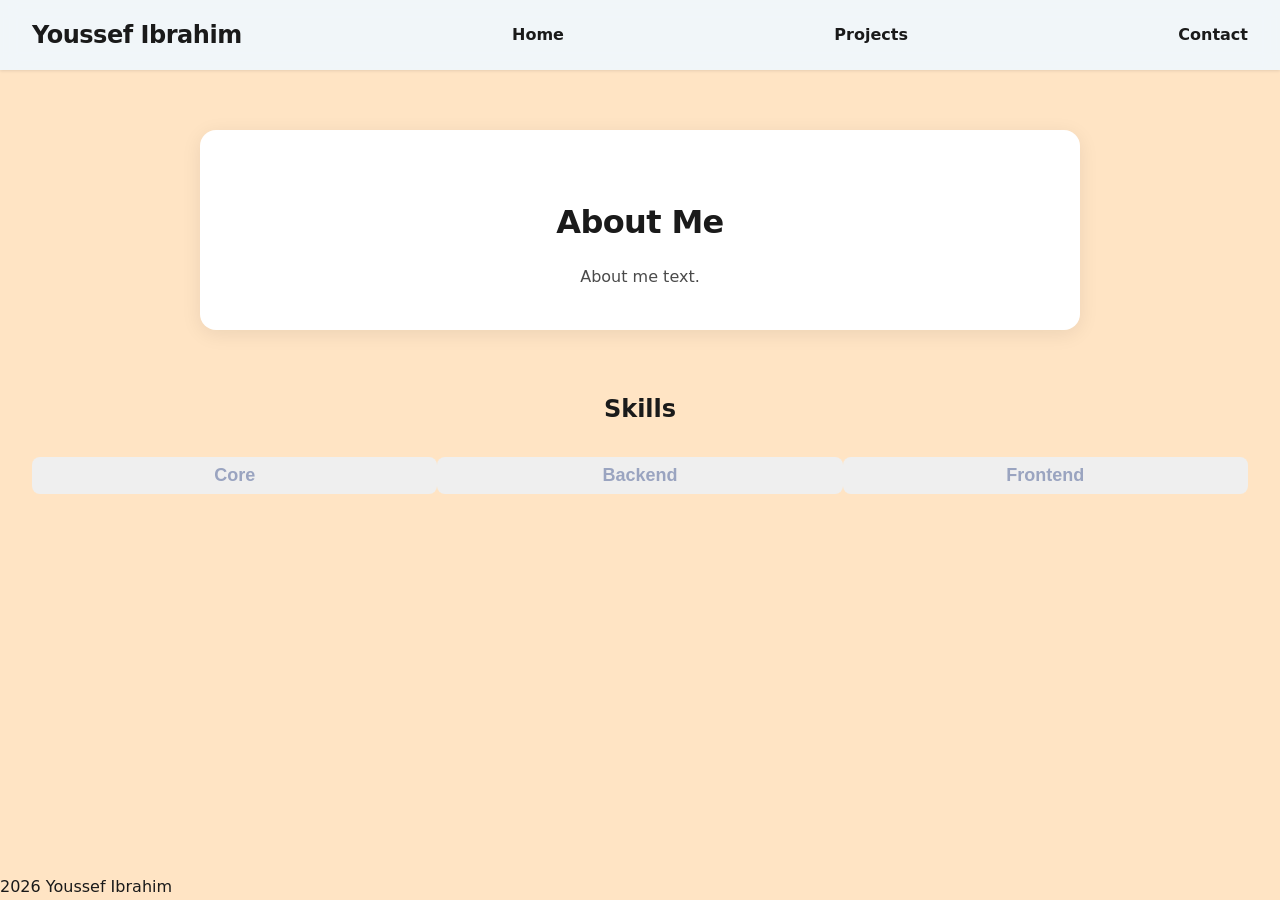
<file: index.html>
<!DOCTYPE html>
<html lang="en">
  
<head>
    <title>Youssef's Portfolio</title>
    <meta charset="UTF-8">
    <meta name="viewport" content="width=device-width, initial-scale=1.0">
    <link href="style.css" rel="stylesheet">
    <link href="about-style.css" rel="stylesheet">
</head>
  
<body>

    <nav class="navbar">
        <h1>Youssef Ibrahim</h1>
        <a href="index.html">Home</a>
        <a href="projects.html">Projects</a>
        <a href="contact.html">Contact</a>
    </nav>
    
    <main>
        <section class="aboutme">
            <h2>About Me</h2>
            <p>About me text.</p>
        </section>
    
        <section class="skills">
                <h2>Skills</h2>

                <div class="skill-selector">
                    <button class="skillbutton" data-tab="core">Core</button>
                    <button class="skillbutton" data-tab="backend">Backend</button>
                    <button class="skillbutton" data-tab="frontend">Frontend</button>
                </div>
                
                <div class="skill-panel" data-panel="core">
                    <div class="skill-card">Java</div>
                    <div class="skill-card">C</div>
                    <div class="skill-card">C++</div>
                    <div class="skill-card">Python</div>
                    <div class="skill-card">HTML/CSS</div>
                </div>

                <div class="skill-panel" data-panel="frontend">
                    <div class="skill-card">React</div>
                    <div class="skill-card">TailwindCSS</div>
                    <div class="skill-card">TypeScript</div>
                    <div class="skill-card">JavaScript</div>
                    <div class="skill-card">React</div>
                </div>

                <div class="skill-panel" data-panel="backend">
                    <div class="skill-card">Flask</div>
                    <div class="skill-card">FastAPI</div>
                </div>
        </section>
    </main>

    <footer>
        2026 Youssef Ibrahim
    </footer>

    <script src="scripts.js"></script>
</body>
  
</html>
</file>
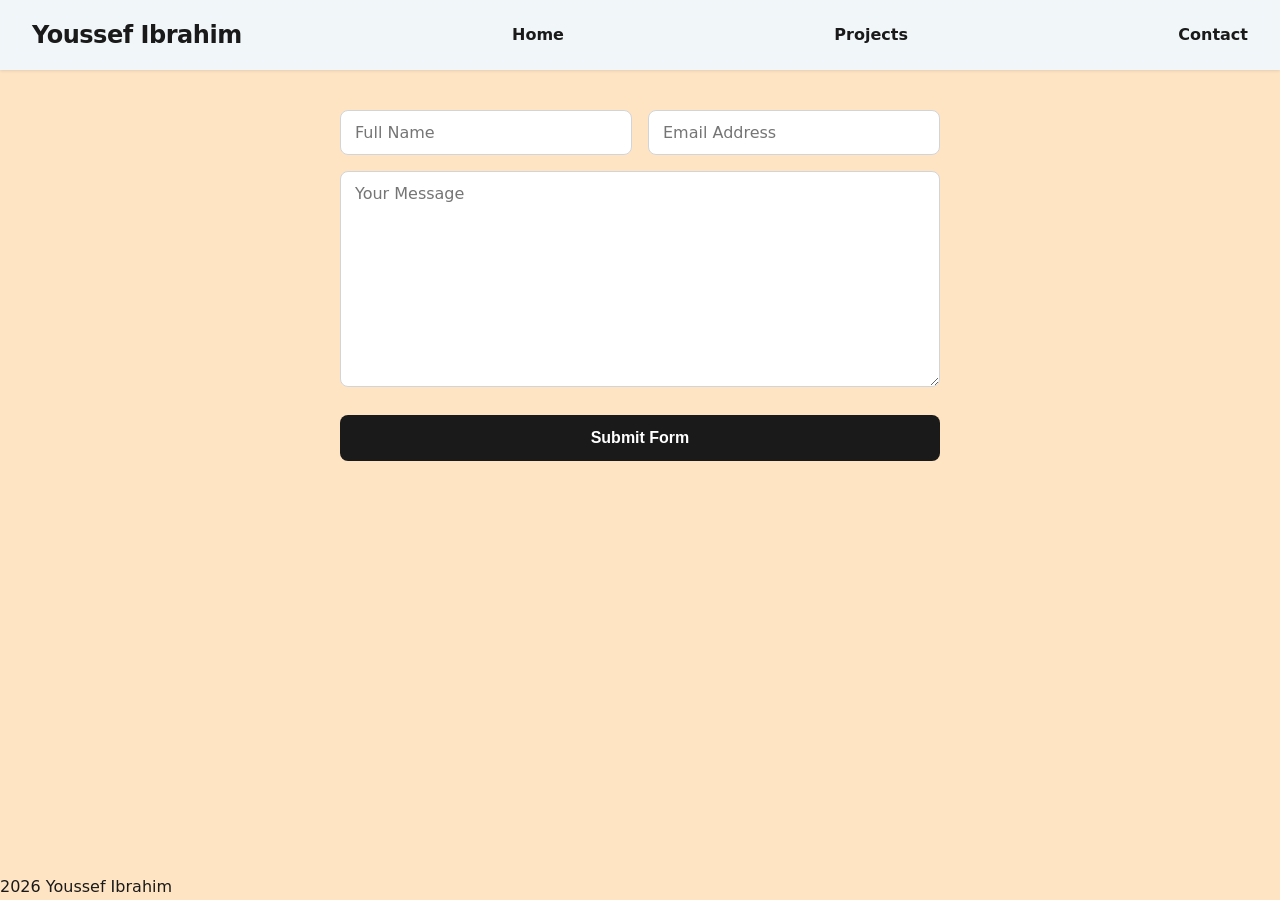
<file: contact.html>
<!DOCTYPE html>
<html lang="en">
  
<head>
    <title>Contact Youssef</title>
    <meta charset="UTF-8">
    <meta name="viewport" content="width=device-width, initial-scale=1.0">
    <link href="style.css" rel="stylesheet">
</head>
  
<body>
    <nav class="navbar">
        <h1>Youssef Ibrahim</h1>
        <a href="index.html">Home</a>
        <a href="projects.html">Projects</a>
        <a href="contact.html">Contact</a>
    </nav>
    
    <main style="display: flex; justify-content: center;">
        <form target="_blank" action="https://formsubmit.co/your@email.com" method="POST">
            <div class="form-group">
            <div class="form-row">
                <div class="col">
                <input type="text" name="name" class="form-control" placeholder="Full Name" required>
                </div>
                <div class="col">
                <input type="email" name="email" class="form-control" placeholder="Email Address" required>
                </div>
            </div>
            </div>
            <div class="form-group">
            <textarea placeholder="Your Message" class="form-control" name="message" rows="10" required></textarea>
            </div>
            <button type="submit" class="btn btn-lg btn-dark btn-block">Submit Form</button>
        </form>
    </main>

    <footer>
        2026 Youssef Ibrahim
    </footer>
</body>
  
</html>
</file>
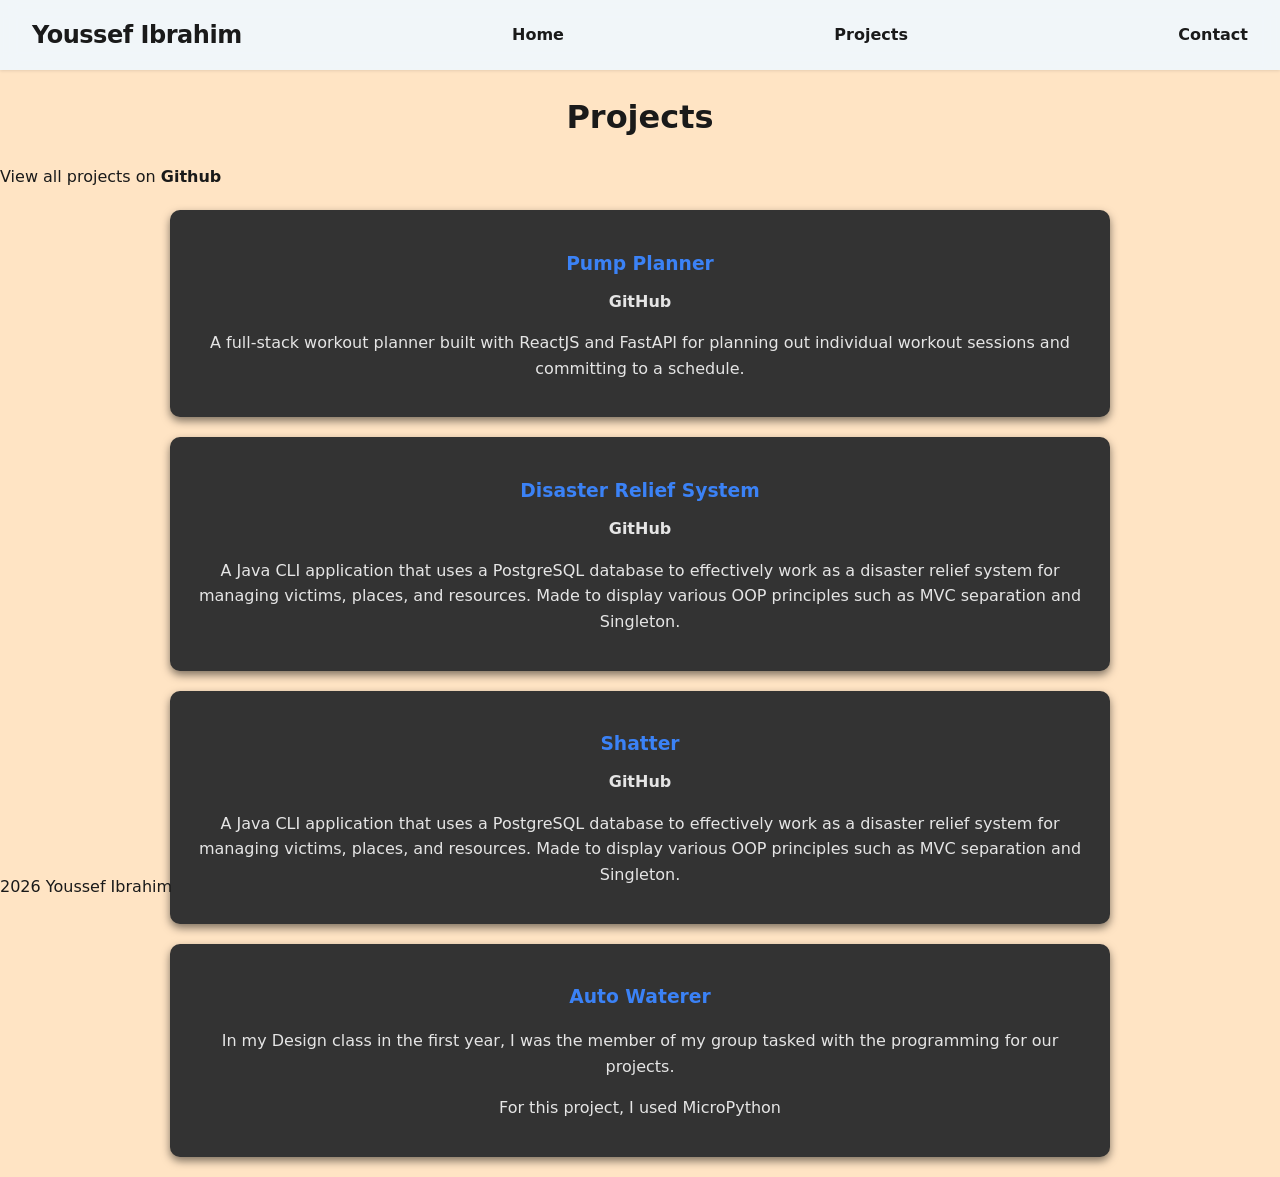
<file: projects.html>
<!DOCTYPE html>
<html lang="en">
  
<head>
    <title>Youssef's Projects</title>
    <meta charset="UTF-8">
    <meta name="viewport" content="width=device-width, initial-scale=1.0">
    <link href="style.css" rel="stylesheet">
</head>
  
<body>

    <nav class="navbar">
        <h1>Youssef Ibrahim</h1>
        <a href="index.html">Home</a>
        <a href="projects.html">Projects</a>
        <a href="contact.html">Contact</a>
    </nav>
    
    <main>
    <h1 text-align="center">Projects</h1>
    <p text-align="center">View all projects on <a href="https://github.com/youssefibrahim3">Github</a></h3>

        <!-- Project 2 -->
        <div class="project">
            <div class="image-container">
            </div>
            <div class="description">
                <h3>Pump Planner</h3>
                <a href="https://github.com/youssefibrahim3/PumpPlanner">GitHub</a>
                <p>A full-stack workout planner built with ReactJS and FastAPI for planning out individual workout sessions and committing to a schedule. </p>
            </div>
        </div>

        <!-- Project 3 -->
        <div class="project">
            <div class="image-container">
            </div>
            <div class="description">
                <h3>Disaster Relief System</h3>
                <a href="https://github.com/youssefibrahim3/disaster-relief-management-system">GitHub</a>
                <p>A Java CLI application that uses a PostgreSQL database to effectively work as a disaster relief system for managing victims, places, and resources. Made to display various OOP principles such as MVC separation and Singleton.</p>
            </div>
        </div>

        <!-- Project 4 -->
        <div class="project">
            <div class="image-container">
            </div>
            <div class="description">
                <h3>Shatter</h3>
                <a href="https://github.com/techstartucalgary/Networking-Icebreakers">GitHub</a>
                <p>A Java CLI application that uses a PostgreSQL database to effectively work as a disaster relief system for managing victims, places, and resources. Made to display various OOP principles such as MVC separation and Singleton.</p>
            </div>
        </div>

        <!-- Project 1 -->
        <div class="project">
            <div class="image-container">
            </div>
            <div class="description">
                <h3>Auto Waterer</h3>
                <p>In my Design class in the first year, I was the member of my group tasked with the programming for our projects.</p>
                <p>For this project, I used MicroPython</p>
            </div>
        </div>
        
    </main>

    <footer>
        2026 Youssef Ibrahim
    </footer>
</body>
  
</html>
</file>
<file: style.css>
body {
    margin: 0;
    padding: 0;
    box-sizing: border-box;
    font-family: 'Inter', system-ui, sans-serif;
    background-color: bisque;
    color: #1a1a1a;
    line-height: 1.6;
    display: flex;
    flex-direction: column;
}

h1 {
    text-align: center;
}

h2 {
    text-align: center;
    font-weight: bold;
}
a {
    color: #1a1a1a;
    font-weight: 600;
    text-decoration: none;
    position: relative;
    transition: color 0.2s;
}

footer {
    text-align: center;
    position: fixed;
    bottom: 0;
}

a:hover {
    color: #2563eb;
}

.navbar {
    display: flex;
    align-items: center;
    justify-content: space-between;
    padding: 16px 32px;
    background-color: rgba(240, 248, 255, 0.9);
    backdrop-filter: blur(8px);
    box-shadow: 0 1px 3px rgba(0, 0, 0, 0.1);
    position: sticky;
    top: 0;
    z-index: 50;
}

.navbar h1 {
    font-size: 1.5rem;
    font-weight: 800;
    letter-spacing: -0.02em;
    margin: 0;
}

.navbar a {
    margin-left: 24px;
    font-size: 1rem;
}

.navbar a::after {
    content: '';
    position: absolute;
    bottom: -4px;
    left: 0;
    width: 0;
    height: 2px;
    background: #2563eb;
    transition: width 0.2s;
}

.navbar a:hover::after {
    width: 100%;
}

/* To add: About me, Project entry, Contact form */
.project {
    background-color: #333;
    padding: 20px;
    margin: 20px auto;
    border-radius: 10px;
    box-shadow: 0 4px 8px rgba(0, 0, 0, 0.5);
    max-width: 900px;
    color: #e5e5e5;
    text-align: center;
}

.project h3 {
    color: #3b82f6;
    margin-bottom: 10px;
}

.project p {
    line-height: 1.6;
}

.project a {
    color: #e5e5e5;
    font-weight: 600;
    text-decoration: none;
    position: relative;
    transition: color 0.2s;
}

.project a:hover {
    color: #2563eb;
}
form {
    max-width: 600px;
    width: 100%;
    padding: 40px;
    border-radius: 16px;
    align-self: center;
}

.form-row {
    display: flex;
    gap: 16px;
    margin-bottom: 16px;
}

.col {
    flex: 1;
}

.form-control {
    width: 100%;
    padding: 12px 14px;
    border: 1px solid #d1d5db;
    border-radius: 8px;
    font-family: inherit;
    font-size: 1rem;
    box-sizing: border-box;
    transition: border-color 0.2s, box-shadow 0.2s;
}

.form-control:focus {
    outline: none;
    border-color: #2563eb;
    box-shadow: 0 0 0 3px rgba(37, 99, 235, 0.15);
}

textarea.form-control {
    resize: vertical;
    margin-bottom: 20px;
}

.btn-dark {
    width: 100%;
    padding: 14px;
    background-color: #1a1a1a;
    color: #ffffff;
    border: none;
    border-radius: 8px;
    font-weight: 600;
    font-size: 1rem;
    cursor: pointer;
    transition: background-color 0.2s;
}

.btn-dark:hover {
    background-color: #333333;
}
</file>
<file: about-style.css>
.aboutme {
    background-color: #ffffff;
    padding: 40px;
    border-radius: 16px;
    max-width: 800px;
    margin: 60px auto;
    box-shadow: 0 4px 20px rgba(0, 0, 0, 0.08);
}

.aboutme h2 {
    text-align: center;
    font-size: 2rem;
    font-weight: 800;
    letter-spacing: -0.02em;
    margin-bottom: 16px;
}

.aboutme p {
    text-align: center;
    color: #4a4a4a;
    max-width: 60ch;
    margin: 0 auto;
}


.skill-selector {
    display: flex;
    align-items: center;
    justify-content: space-between;
    padding: 9px 32px;
    position: sticky;
    top: 0;
    z-index: 50;
}

.skillbutton {
    flex: 1;
    padding: 0.5rem .75rem;
    border: none;
    border-radius: 8px;
    color: #9aa4c0;
    font-weight: 600;
    cursor: pointer;
    font-size: large;
    transition: background 0.2s, color 0.2s;
}

.skillbutton:hover {
    color: #fff;
}

.skillbutton.active {
    background: #3b82f6;
    color: #fff;
}

.skill-panel {
    display: none;
    gap: 1rem;
    margin-left: 12px;
    margin-right: 12px;
    grid-template-columns: repeat(auto-fit, minmax(140px, 1fr));
}

.skill-panel.active {
    display: grid;
}

.skill-card {
    background: #474d63;
    border: 1px solid #2f3b6d;
    border-radius: 10px;
    padding: 1.5rem;
    text-align: center;
    color: #e2e8f0;
    font-weight: 600;
}
</file>
